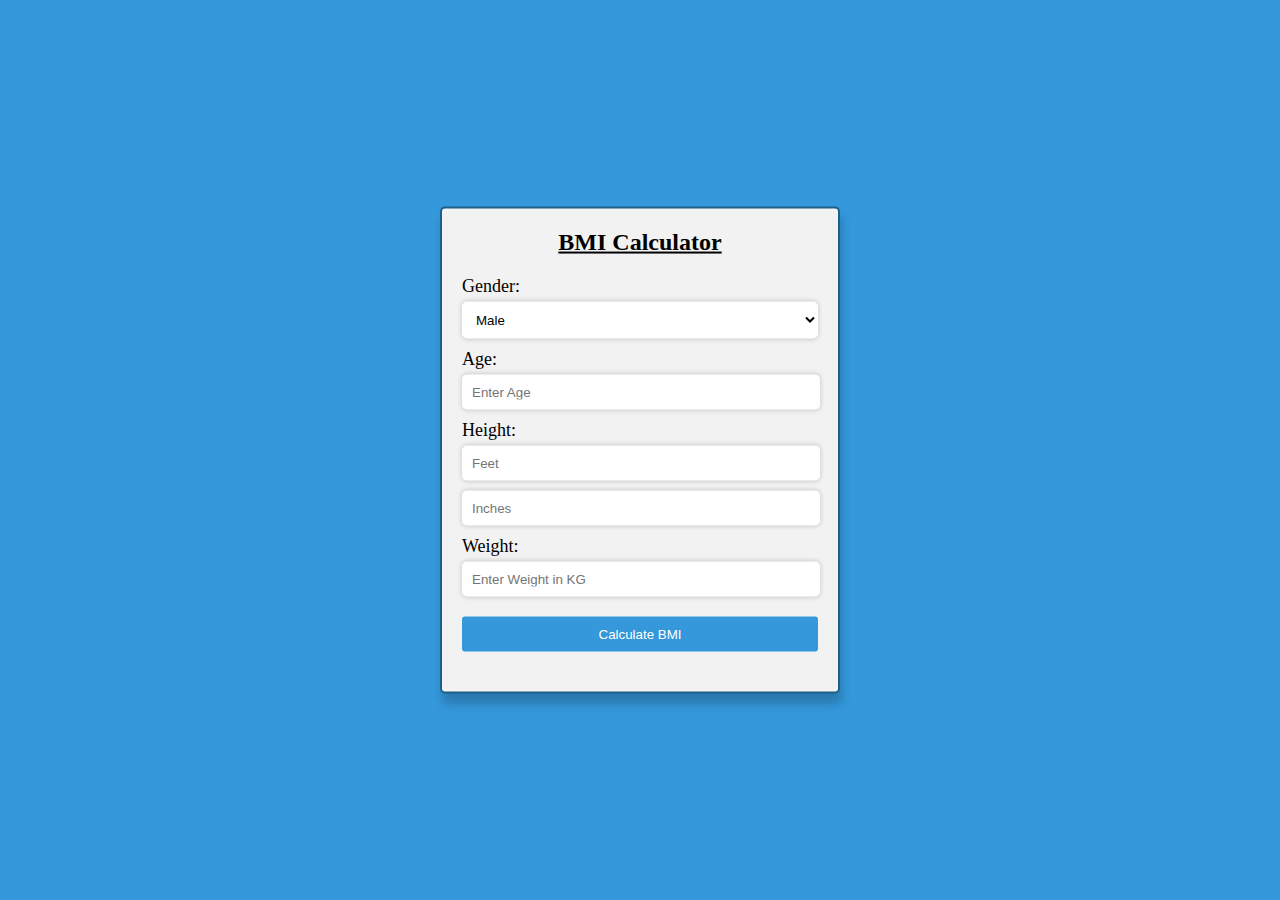
<file: bmi calculator/index.html>
<!DOCTYPE html>
<html lang="en">
  <head>
    <meta charset="UTF-8" />
    <meta name="viewport" content="width=device-width, initial-scale=1.0" />
    <title>BMI Calculator Application</title>
    <link rel="stylesheet" href="style.css" />
  </head>
  <body>
    <div class="outer-container">
      <div class="container">
        <h2>BMI Calculator</h2>
        <form id="bmiForm">
          <label for="gender">Gender:</label>
          <select id="gender" required>
            <option value="male">Male</option>
            <option value="female">Female</option>
          </select>

          <label for="age">Age:</label>
          <input
            type="number"
            id="age"
            min="1"
            max="100"
            step="1"
            placeholder="Enter Age"
            required
          />

          <label for="height-feet">Height:</label>
          <input
            type="number"
            id="height-feet"
            min="1"
            max="10"
            step="1"
            placeholder="Feet"
            required
          />
          <input
            type="number"
            id="height-inches"
            min="1"
            max="11.9"
            step="0.1"
            placeholder="Inches"
            required
          />

          <label for="weight">Weight:</label>
          <input
            type="number"
            id="weight"
            min="1"
            max="200"
            step="0.1"
            placeholder="Enter Weight in KG"
            required
          />

          <input type="submit" value="Calculate BMI" />
        </form>

        <div id="result"></div>
      </div>
    </div>
    <script src="script.js"></script>
  </body>
</html>
</file>
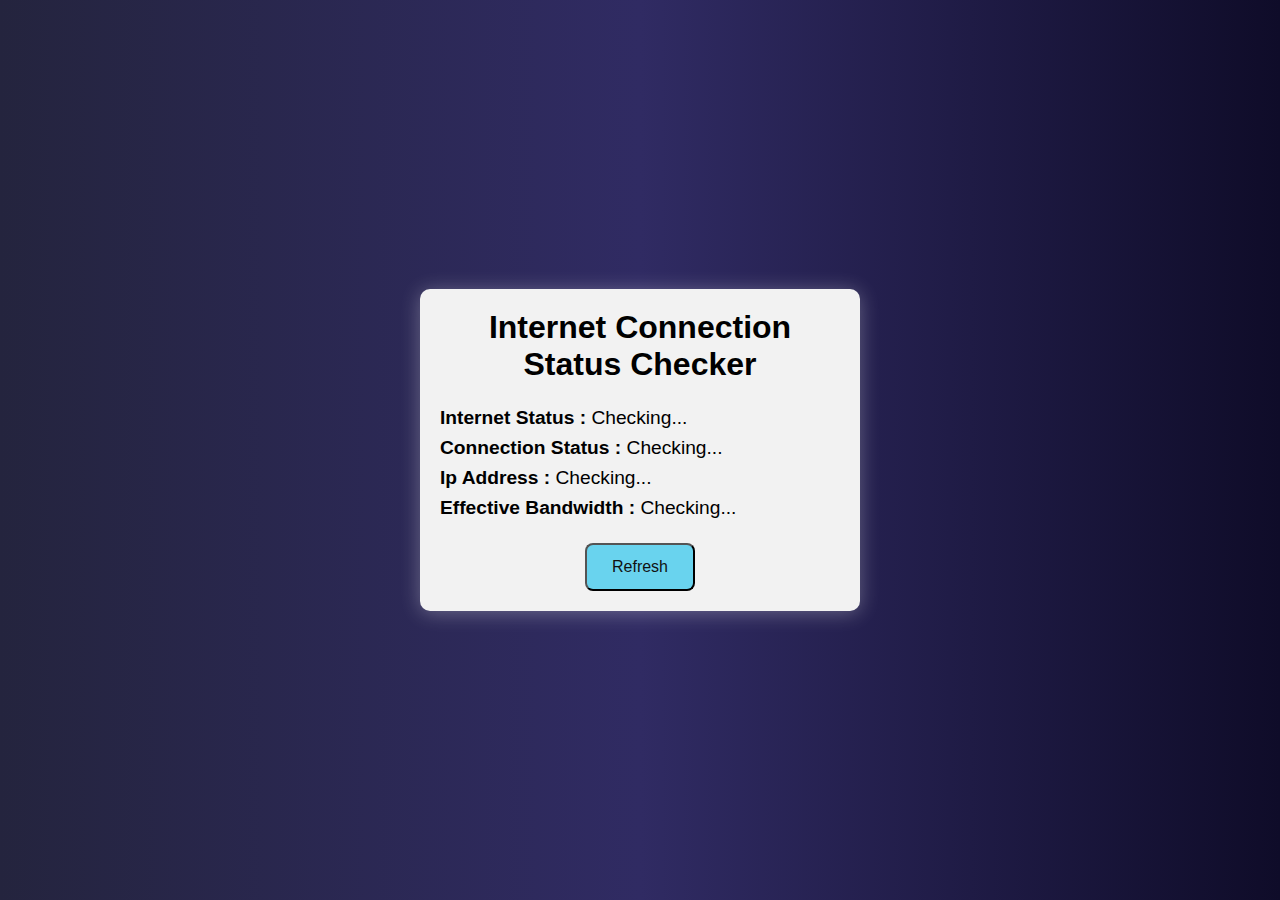
<file: internet status checker/index.html>
<!DOCTYPE html>
<html lang="en">
  <head>
    <meta charset="UTF-8" />
    <meta name="viewport" content="width=device-width, initial-scale=1.0" />
    <title>Internet Status Checker</title>
    <link rel="stylesheet" href="style.css" />
  </head>
  <body>
    <div class="container">
      <h1>Internet Connection Status Checker</h1>
      <div class="status">
        <p>
          <strong>Internet Status : </strong>
          <span id="internetStatusText"></span>
        </p>
        <p>
          <strong>Connection Status : </strong>
          <span id="statusText"></span>
        </p>
        <p>
          <strong>Ip Address : </strong>
          <span id="ipAddressText"></span>
        </p>
        <p>
          <strong>Effective Bandwidth : </strong>
          <span id="networkStrengthText"></span>
        </p>
      </div>
      <div class="btn">
        <button onclick="refreshInternetConnection();">Refresh</button>
      </div>
    </div>
    <script src="script.js"></script>
  </body>
</html>
</file>
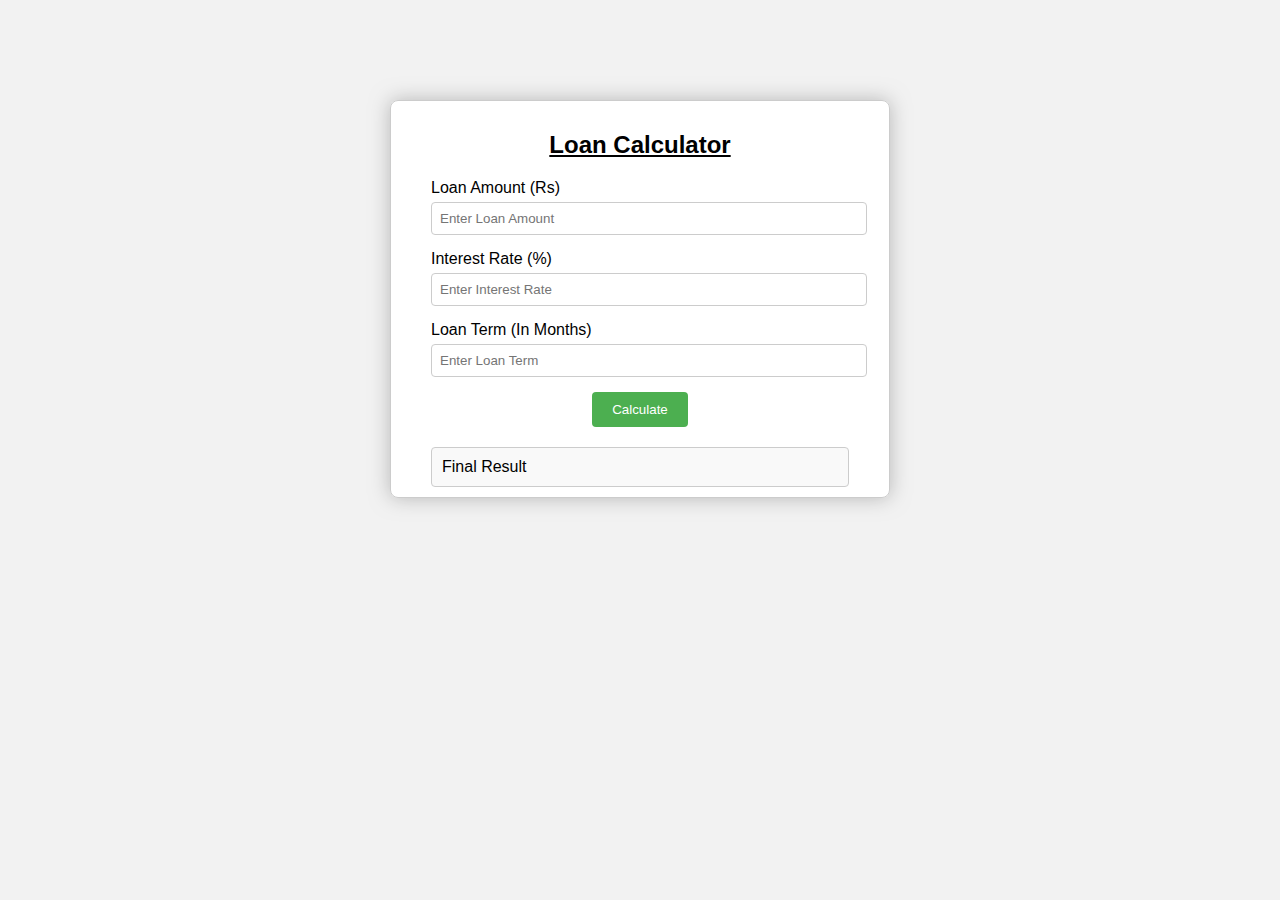
<file: loan calculator/index.html>
<!DOCTYPE html>
<html lang="en">
  <head>
    <meta charset="UTF-8" />
    <meta name="viewport" content="width=device-width, initial-scale=1.0" />
    <title>Loan Calculator</title>
    <link rel="stylesheet" href="style.css" />
  </head>
  <body>
    <div class="container">
      <div class="calculator">
        <h2>Loan Calculator</h2>
        <div class="input-group">
          <label> Loan Amount (Rs)</label>
          <input
            type="number"
            id="loanAmountInput"
            placeholder="Enter Loan Amount"
            min="1"
            step="1"
            required
          />
        </div>

        <div class="input-group">
          <label> Interest Rate (%)</label>
          <input
            type="number"
            id="interestRateInput"
            placeholder="Enter Interest Rate"
            min="0.1"
            step="0.1"
            required
          />
        </div>

        <div class="input-group">
          <label> Loan Term (In Months)</label>
          <input
            type="number"
            id="loanTermInput"
            placeholder="Enter Loan Term"
            min="1"
            step="1"
            required
          />
        </div>

        <button id="calculateBtn">Calculate</button>
        <div id="result">Final Result</div>
      </div>
    </div>
    <script src="script.js"></script>
  </body>
</html>
</file>
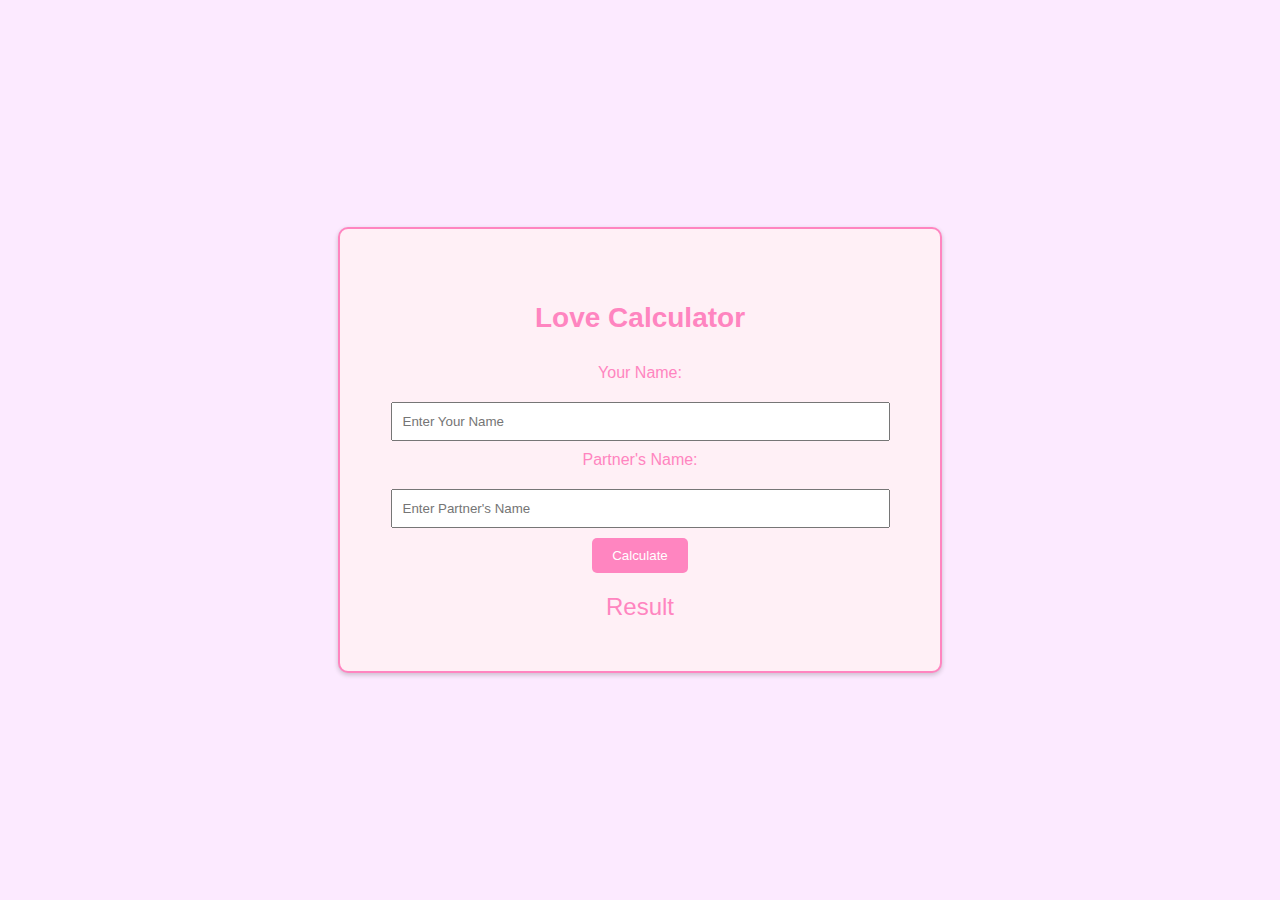
<file: love calculator/index.html>
<!DOCTYPE html>
<html lang="en">
  <head>
    <meta charset="UTF-8" />
    <meta name="viewport" content="width=device-width, initial-scale=1.0" />
    <title>Love Calculator</title>
    <link rel="stylesheet" href="style.css" />
  </head>
  <body>
    <div class="container">
      <h2>Love Calculator</h2>
      <div class="love-calculator">
        <label for="name1">Your Name:</label>
        <input type="text" id="name1" placeholder="Enter Your Name" />

        <label for="name1">Partner's Name:</label>
        <input type="text" id="name2" placeholder="Enter Partner's Name" />

        <button onclick="calculateLove()">Calculate</button>

        <div id="result">Result</div>
      </div>
    </div>
    <script src="script.js"></script>
  </body>
</html>
</file>
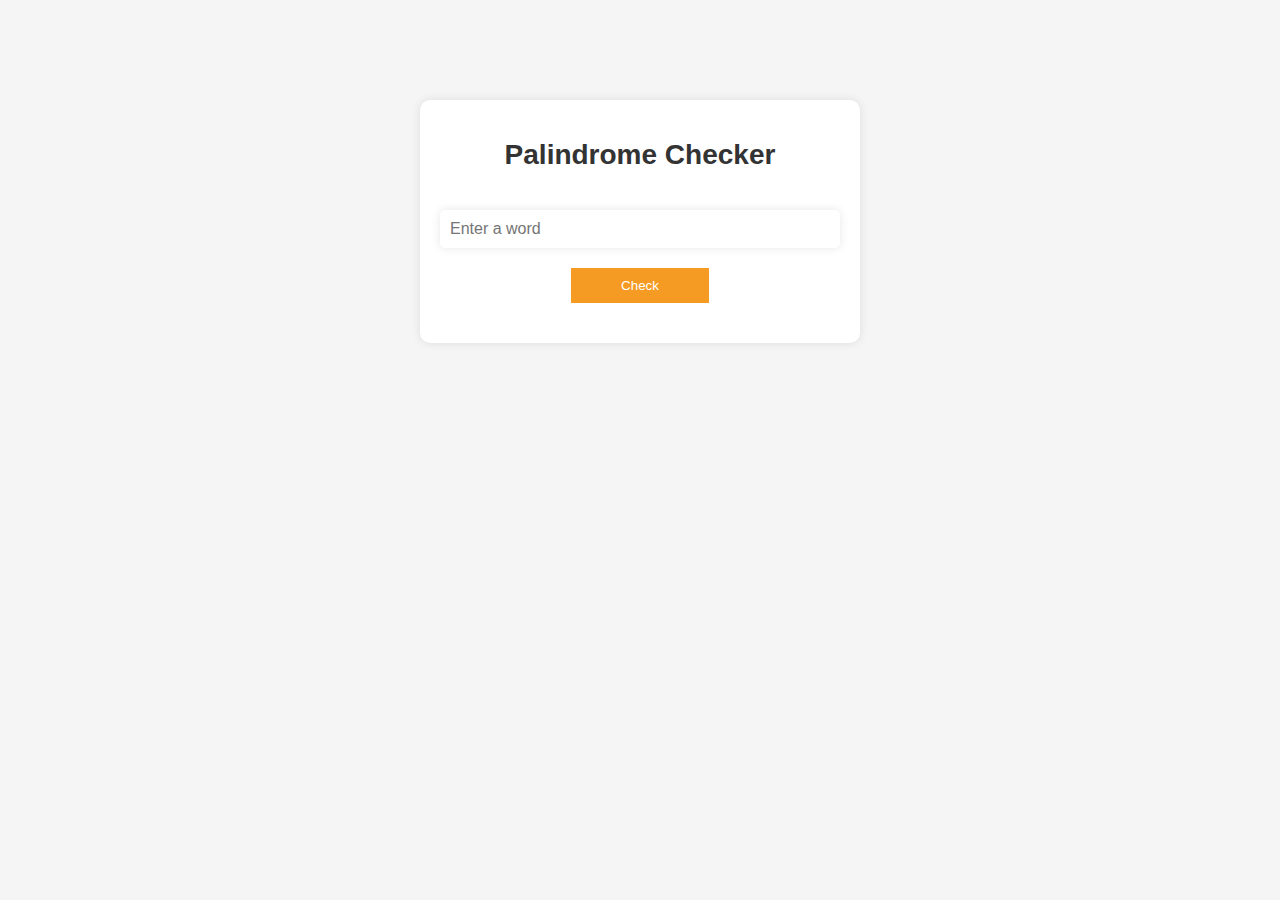
<file: palindrome checker/index.html>
<!DOCTYPE html>
<html lang="en">
  <head>
    <meta charset="UTF-8" />
    <meta name="viewport" content="width=device-width, initial-scale=1.0" />
    <title>Palindrome Checker</title>
    <link rel="stylesheet" href="style.css" />
  </head>
  <body>
    <div class="container">
      <h1>Palindrome Checker</h1>
      <input type="text" id="inputText" placeholder="Enter a word" />
      <button id="checkButton">Check</button>
      <div id="result"></div>
    </div>
    <script src="script.js"></script>
  </body>
</html>
</file>
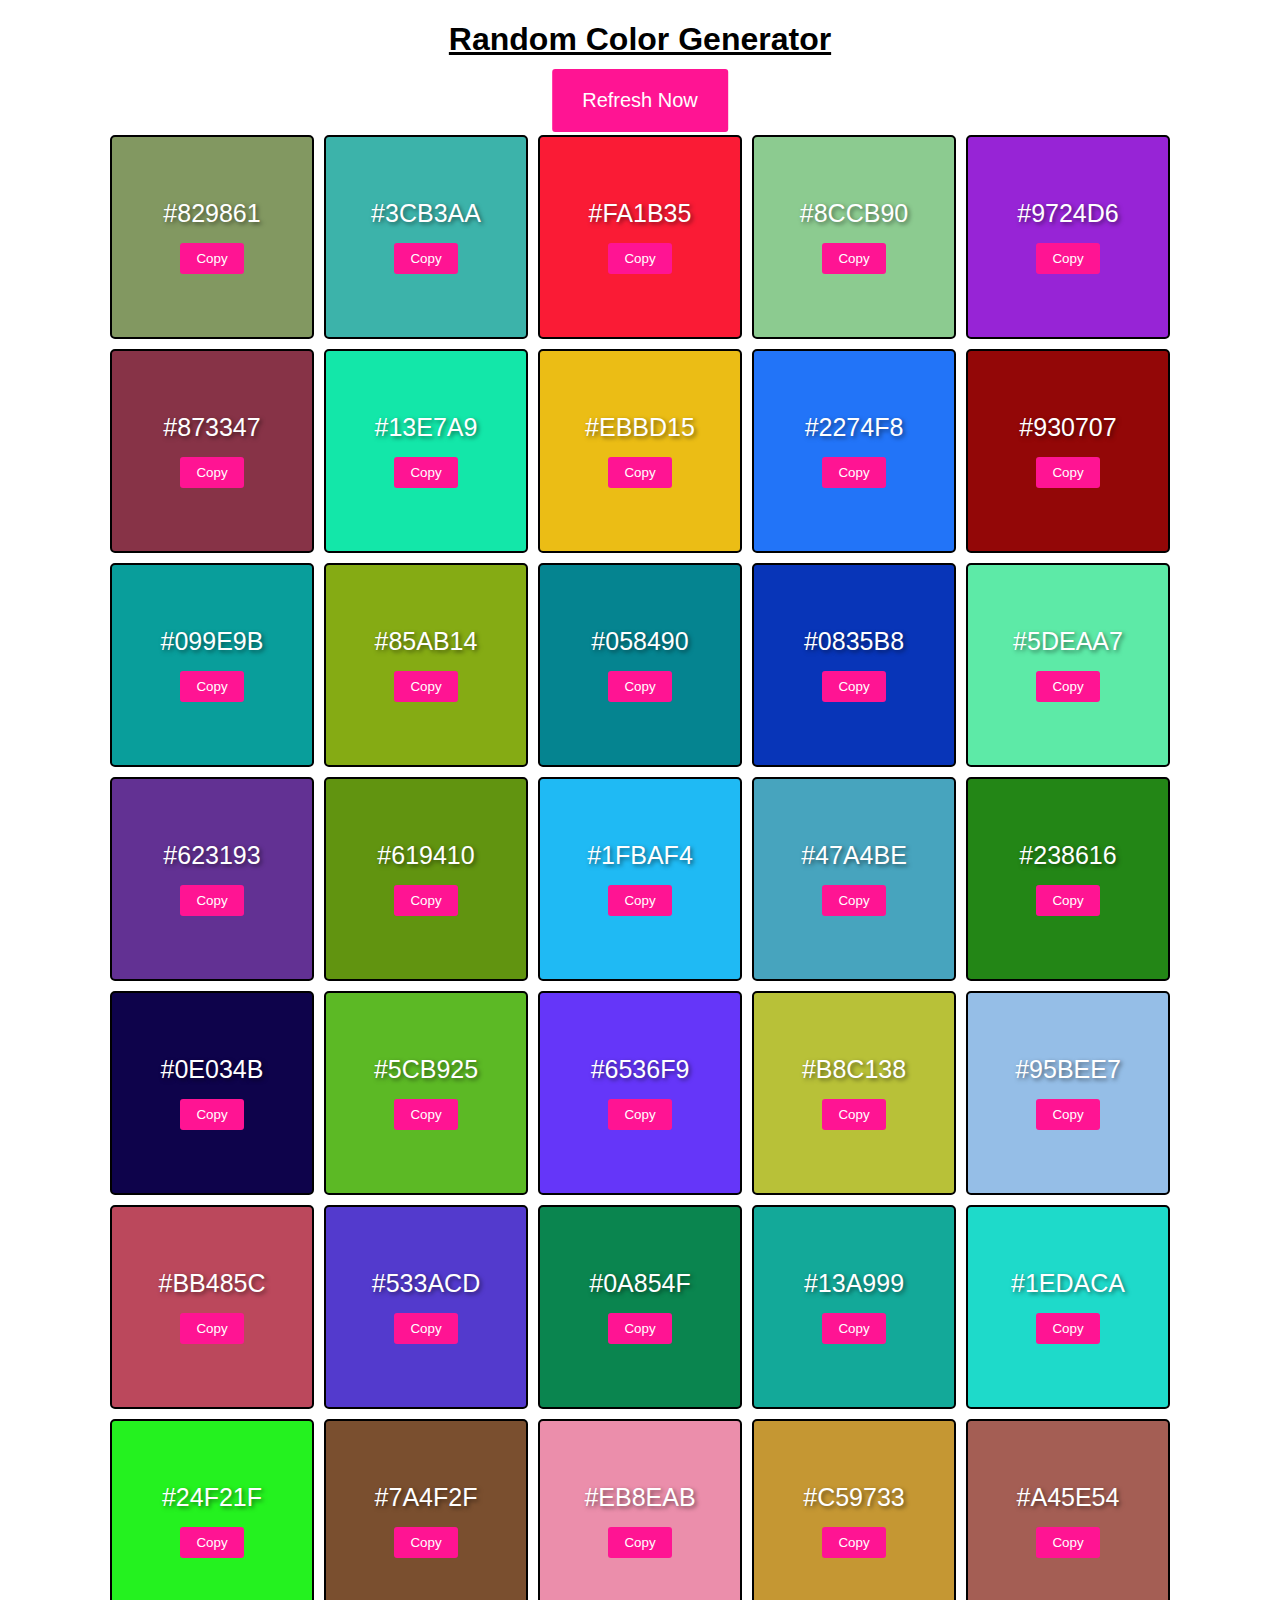
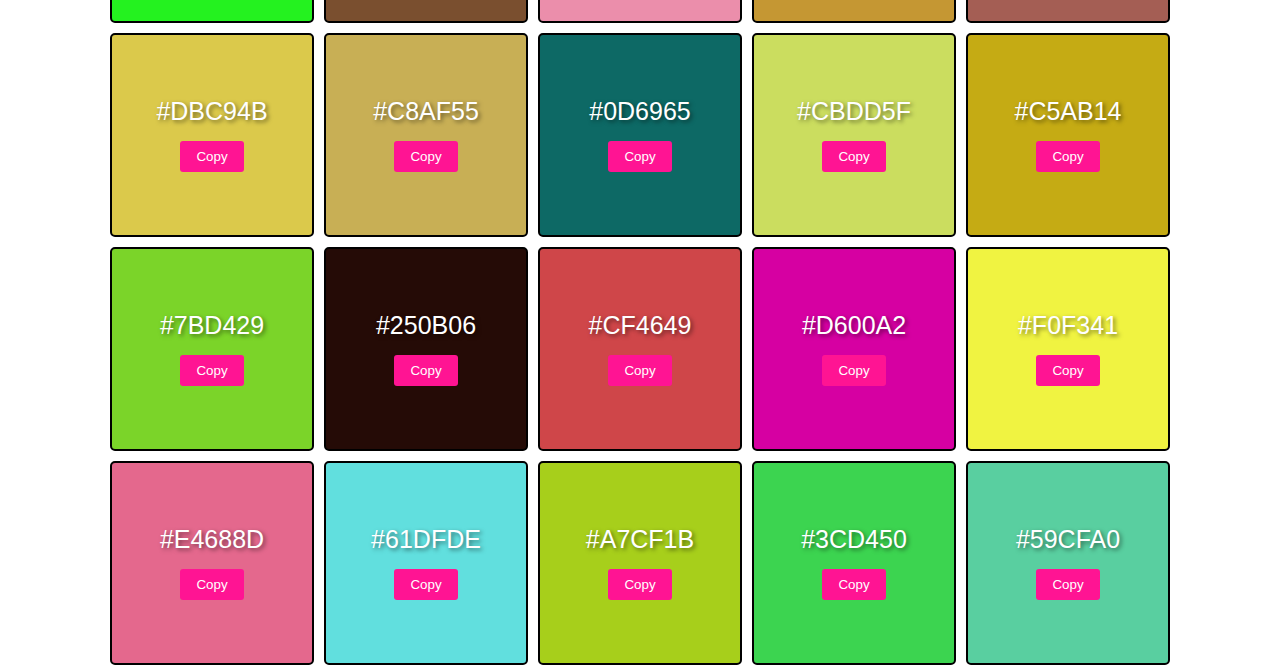
<file: random color generator/index.html>
<!DOCTYPE html>
<html lang="en">
  <head>
    <meta charset="UTF-8" />
    <meta name="viewport" content="width=device-width, initial-scale=1.0" />
    <title>Random Color Generator</title>
    <link rel="stylesheet" href="style.css" />
  </head>
  <body>
    <h1>Random Color Generator</h1>
    <button onclick="generateColors()" class="btn">Refresh Now</button>
    <div class="container">
      <!-- <div class="color-container">
              <span>#45dFFF</span>
              <button>Copy</button>
      </div> -->
    </div>

    <script src="script.js"></script>
  </body>
</html>
</file>
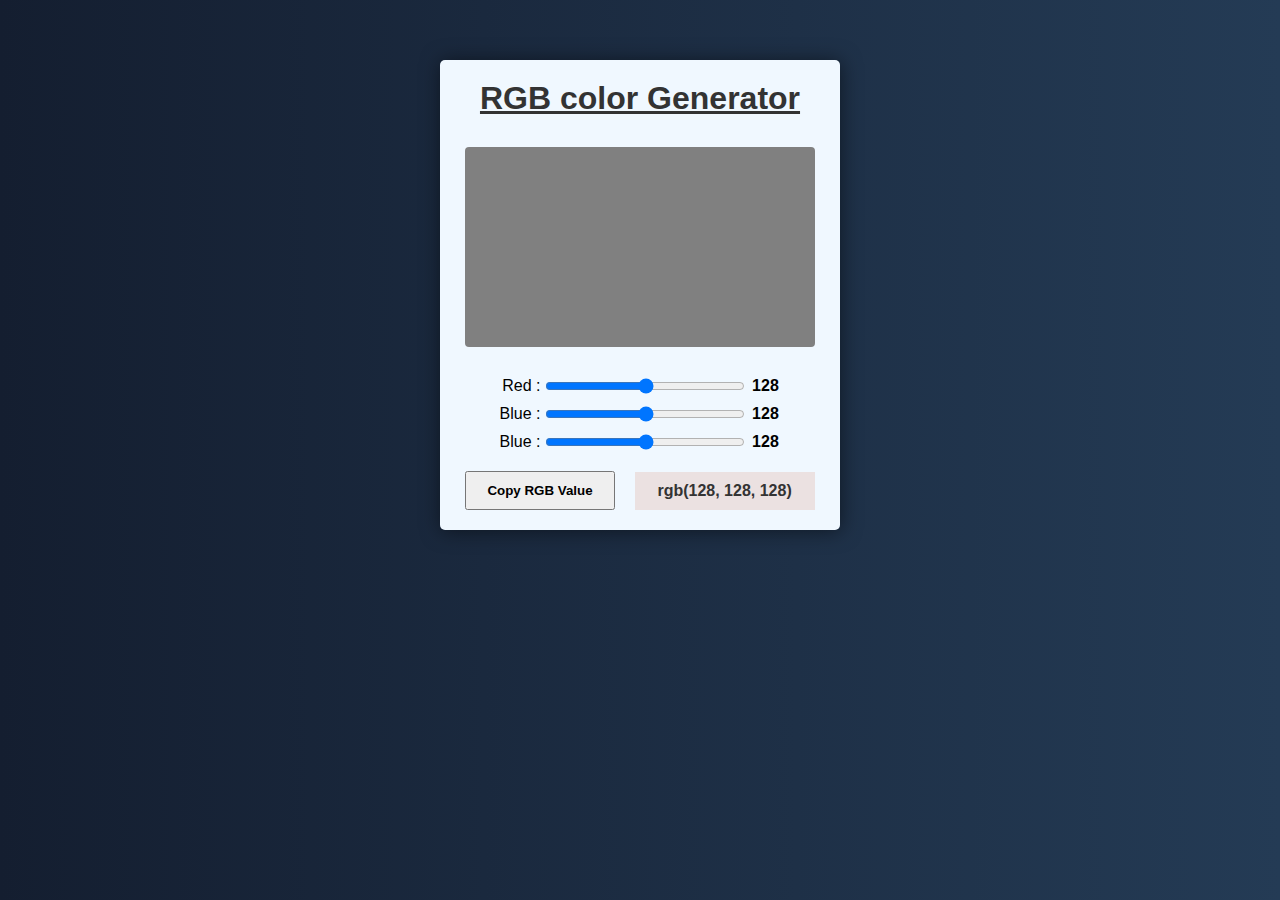
<file: rgb color generator/index.html>
<!DOCTYPE html>
<html lang="en">
  <head>
    <meta charset="UTF-8" />
    <meta name="viewport" content="width=device-width, initial-scale=1.0" />
    <title>RGB color Generator</title>
    <link rel="stylesheet" href="style.css" />
  </head>
  <body>
    <div class="container">
      <h1>RGB color Generator</h1>
      <div class="color-box" id="colorBox"></div>
      <div class="sliders">
        <div class="slider">
          <label for="redSlider">Red : </label>
          <input  class="red-input" type="range" name="" id="redSlider" min="0" max="255" />
          <span id="redValue"></span>
        </div>
        <div class="slider">
          <label for="blueSlider">Blue : </label>
          <input  class="blue-input" type="range" name="" id="blueSlider" min="0" max="255" />
          <span id="blueValue"></span>
        </div>
        <div class="slider">
          <label for="greenSlider">Blue : </label>
          <input class="green-input" type="range" name="" id="greenSlider" min="0" max="255" />
          <span id="greenValue"></span>
        </div>
      </div>
      <div class="button-container">
        <button onclick="copyRGBValue()" id="copyButton">Copy RGB Value</button>
        <div id="input-type-value" class="input-type-value">
          rgb(121,121,121)
        </div>
      </div>
    </div>
    <script src="script.js"></script>
  </body>
</html>
</file>
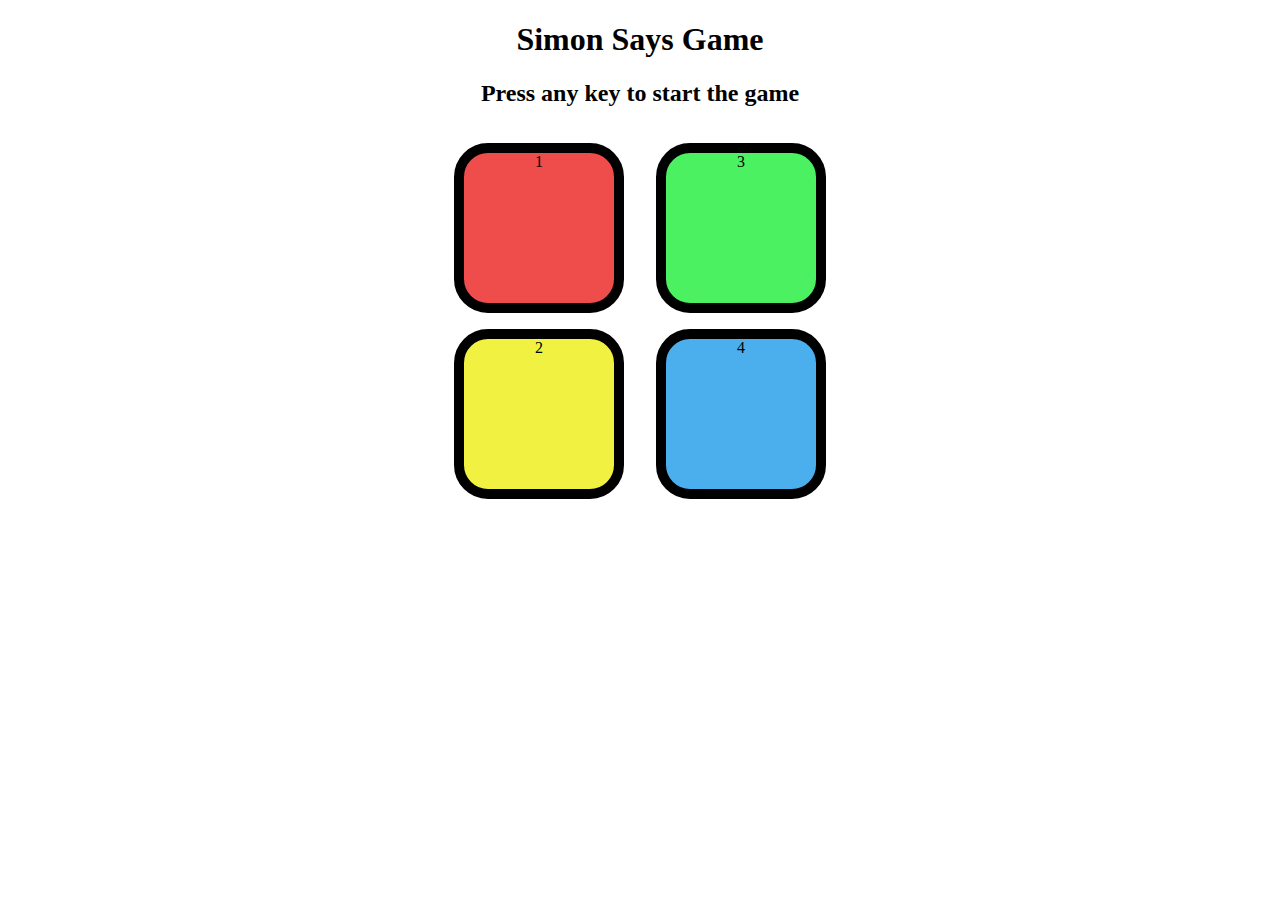
<file: simon says game/index.html>
<!DOCTYPE html>
<html lang="en">
  <head>
    <meta charset="UTF-8" />
    <meta name="viewport" content="width=device-width, initial-scale=1.0" />
    <title>Simon Says Game</title>
    <link rel="stylesheet" href="style.css" />
  </head>
  <body>
    <h1>Simon Says Game</h1>
    <h2>Press any key to start the game</h2>

    <div class="btn-container">
      <div class="line-one">
        <div class="btn red" type="button" id="red">1</div>
        <div class="btn yellow" type="button" id="yellow">2</div>
      </div>
      <div class="line-two">
        <div class="btn green" type="button" id="green">3</div>
        <div class="btn purple" type="button" id="purple">4</div>
      </div>
    </div>

    <script src="script.js"></script>
  </body>
</html>
</file>
<file: bmi calculator/style.css>
body {
  background-color: #3498db;
}
.outer-container {
  position: absolute;
  top: 50%;
  left: 50%;
  transform: translate(-50%, -50%);
  width: 400px;
}
.container {
  padding: 20px;
  background-color: #f2f2f2;
  border: 2px solid #1e5f8a;
  border-radius: 5px;
  box-shadow: 2px 10px 10px rgba(0, 0, 0, 0.2);
}

h2 {
  margin-top: 0;
  color: #000000;
  text-align: center;
  text-decoration: underline;
}

form {
  margin-bottom: 20px;
  display: flex;
  flex-direction: column;
}

label {
  font-size: large;
  font-weight: 600px;
  margin-bottom: 5px;
  color: #000000;
}

input[type="number"],
select {
  width: 95%;
  padding: 10px;
  border: none;
  background-color: #fff;
  border-radius: 5px;
  box-shadow: 0px 0px 5px rgba(0, 0, 0, 0.2);
  margin-bottom: 10px;
}

input[type="number"]:focus,
select:focus {
  outline: none;
  box-shadow: 0px 0px 5px #3498db;
}

select {
  width: 100%;
}

input[type="submit"] {
  padding: 10px;
  margin-top: 10px;
  background-color: #3498db;
  border: none;
  color: #fff;
  border-radius: 3px;
  cursor: pointer;
  transition: background-color 0.3s ease;
}

input[type="submit"]:hover {
  background-color: #2187b5;
}

#result {
  font-weight: bold;
  margin-top: 20px;
  color: #3498db;
}
</file>
<file: internet status checker/style.css>
* {
  padding: 0;
  margin: 0;
}
body {
  height: calc(100vh - 40px);
  font-family: Arial, Helvetica, sans-serif;
  background: #0f0c29; /* fallback for old browsers */
  background: -webkit-linear-gradient(
    to right,
    #24243e,
    #302b63,
    #0f0c29
  ); /* Chrome 10-25, Safari 5.1-6 */
  background: linear-gradient(
    to right,
    #24243e,
    #302b63,
    #0f0c29
  ); /* W3C, IE 10+/ Edge, Firefox 16+, Chrome 26+, Opera 12+, Safari 7+ */
  padding: 20px;
  display: flex;
  justify-content: center;
  align-items: center;
}
.container {
  max-width: 400px;

  background-color: #f2f2f2;
  padding: 20px;
  border-radius: 10px;
  box-shadow: 0 2px 20px rgba(255, 255, 255, 0.3);
}
h1 {
  text-align: center;
  margin-bottom: 20px;
}
.status p {
  line-height: 30px;
  font-size: 1.2rem;
}
.btn {
  display: flex;
  justify-content: center;
  padding-top: 20px;
}
button {
  align-items: center;
  background-color: #69d3ee;
  border-radius: 8px;
  box-sizing: border-box;
  color: #111;
  cursor: pointer;
  display: flex;
  font-family: Inter, sans-serif;
  font-size: 16px;
  height: 48px;
  justify-content: center;
  line-height: 24px;
  max-width: 100%;
  padding: 0 25px;
  position: relative;
  text-align: center;
  text-decoration: none;
  user-select: none;
  -webkit-user-select: none;
  touch-action: manipulation;
}
</file>
<file: loan calculator/style.css>
body {
  font-family: Arial, sans-serif;
  background-color: #f2f2f2;
}

.container {
  max-width: 500px;
  margin: 100px auto;
  box-shadow: 0 0 20px #80808084;
  border-radius: 8px;
}

h2 {
  text-align: center;
  text-decoration: underline;
}

.calculator {
  background-color: #fff;
  border: 1px solid #ccc;
  padding: 10px 40px;
  border-radius: 8px;
}

.input-group {
  margin-bottom: 15px;
}

.input-group label {
  display: block;
  margin-bottom: 5px;
}

.input-group input {
  width: 100%;
  padding: 8px;
  border: 1px solid #ccc;
  border-radius: 4px;
}

button {
  display: block;
  margin: 0 auto;
  padding: 10px 20px;
  background-color: #4caf50;
  border: none;
  border-radius: 4px;
  color: #fff;
  cursor: pointer;
}

#result {
  margin-top: 20px;
  padding: 10px;
  background-color: #f9f9f9;
  border: 1px solid #ccc;
  border-radius: 4px;
}
</file>
<file: love calculator/style.css>
body {
  background-color: #fceaff;
  font-family: Arial, sans-serif;
  margin: 0;
  padding: 0;
  box-sizing: border-box;
  display: flex;
  justify-content: center;
  align-items: center;
  height: 100vh;
}

.container {
  width: 500px;
  background-color: #fff0f6;
  padding: 50px;
  border-radius: 10px;
  box-shadow: 0 2px 5px rgba(0, 0, 0, 0.2);
  text-align: center;
  border: 2px solid #ff85c0;
}

h2 {
  color: #ff85c0;
  font-size: 28px;
  margin-bottom: 30px;
}

.love-calculator {
  margin-top: 20px;
}

label {
  display: block;
  margin-top: 10px;
  margin-bottom: 10px;
  color: #ff85c0;
}

input[type="text"] {
  width: 95%;
  padding: 10px;
  margin-top: 10px;
  color: #ff85c0;
}

button {
  background-color: #ff85c0;
  color: #fff;
  border: none;
  padding: 10px 20px;
  margin-top: 10px;
  border-radius: 5px;
  cursor: pointer;
}

#result {
  margin-top: 20px;
  font-size: 24px;
  color: #ff85c0;
}
</file>
<file: palindrome checker/style.css>
body {
  background-color: #f5f5f5;
  font-family: Arial, Helvetica, sans-serif;
  margin: 0;
  padding: 0;
}

.container {
  max-width: 400px;
  margin: 100px auto;
  text-align: center;
  background-color: white;
  padding: 20px;
  border-radius: 10px;
  box-shadow: 0 0 10px rgba(0, 0, 0, 0.1);
}
h1 {
  font-size: 28px;
  color: #333;
}
input[type="text"] {
  width: 95%;
  padding: 10px;
  margin-top: 20px;
  border: none;
  border-radius: 5px;
  box-shadow: 0 0 10px rgba(0, 0, 0, 0.1);
  font-size: 16px;
}

button {
  background-color: rgba(244, 143, 11, 0.9);
  color: #fff;
  border: none;
  padding: 10px 50px;
  margin-top: 20px;
  cursor: pointer;
  transition: background-color 0.3s;
}
button:hover {
  background-color: rgba(234, 143, 25, 0.8);
}

#result {
  margin-top: 20px;
  font-size: 18px;
  font-weight: bold;
}

@keyframes fade-in {
  0% {
    opacity: 0;
    transform: translateY(20px);
  }
  100% {
    opacity: 1;
    transform: translateY(0);
  }
}

.fade-in {
  animation: fade-in 0.5s ease-in-out;
}
</file>
<file: random color generator/style.css>
body {
  margin: 0;
  padding: 0;
  font-family: "Segoe UI", Tahoma, Geneva, Verdana, sans-serif;
}

h1 {
  text-align: center;
  text-decoration: underline;
  padding-bottom: 50px;
}

.container {
  display: flex;
  flex-wrap: wrap;
  justify-content: center;
}

.color-container {
  background-color: orchid;
  width: 200px;
  height: 200px;
  color: #fff;
  margin: 5px;
  display: flex;
  flex-direction: column;
  justify-content: center;
  align-items: center;
  font-size: 25px;
  text-shadow: 2px 2px 4px rgba(0, 0, 0, 0.5);
  border: solid black 2px;
  border-radius: 5px;
}

button {
  background-color: #ff1493;
  color: white;
  border: none;
  border-radius: 3px;
  padding: 8px 16px;
  margin-top: 15px;
  transition: background-color 0.3s;
  cursor: pointer;
}

button:hover {
  background-color: #ff0055;
}
.btn {
  position: fixed;
  top: 54px;
  left: 50%;
  transform: translate(-50%);
  padding: 20px 30px;
  font-size: 20px;
}
</file>
<file: rgb color generator/style.css>
* {
  margin: 0;
  padding: 0;
  box-sizing: border-box;
  font-family: Arial, Helvetica, sans-serif;
}
body {
  background: #141e30;
  background: -webkit-linear-gradient(to right, #141e30, #243b55);
  background: linear-gradient(to right, #141e30, #243b55);
  height: 80vh;
  padding: 10px;
}
.container {
  display: flex;
  flex-direction: column;
  align-items: center;
  max-width: 400px;
  margin: 50px auto;
  box-shadow: 1px 1px 20px rgba(0, 0, 0, 0.5);
  border-radius: 5px;
  background-color: aliceblue;
  padding: 20px;
}
.container h1 {
  color: #333;
  text-decoration: underline;
  margin-bottom: 30px;
}
.color-box {
  width: 350px;
  height: 200px;
  margin-bottom: 20px;
  border-radius: 4px;
}
.sliders {
  padding: 10px;
  display: flex;
  flex-direction: column;
  align-items: self-end;
}
.slider {
  display: flex;
  margin-bottom: 10px;
}
label {
  margin-right: 5px;
}
input[type="range"] {
  width: 200px;
  margin-right: 5px;
}
span {
  font-weight: bold;
  width: 30px;
  display: inline-block;
  text-align: center;
}
.button-container {
  display: flex;
  align-items: center;
  gap: 20px;
}
button {
  padding: 10px 20px;
  cursor: pointer;
  font-weight: 600;
  background-repeat: 4px;
}
.input-type-value {
  padding: 10px 20px;
  background-color: #ebe1e1;
  border: none;
  background-repeat: 4px;
  font-weight: 600;
  color: #333;
  display: inline-block;
  text-align: center;
  width: 180px;
}
</file>
<file: simon says game/style.css>
body {
  text-align: center;
}

.btn {
  height: 150px;
  width: 150px;
  border-radius: 20%;
  border: 10px solid black;
  margin: 1rem;
}

.btn-container {
  display: flex;
  justify-content: center;
}

.yellow {
  background-color: #f1f141;
}

.red {
  background-color: #ef4c4c;
}

.purple {
  background-color: #4bafee;
}

.green {
  background-color: #4bf161;
}

.flash {
  background-color: white;
}

.user-flash {
  background-color: green;
}
</file>
